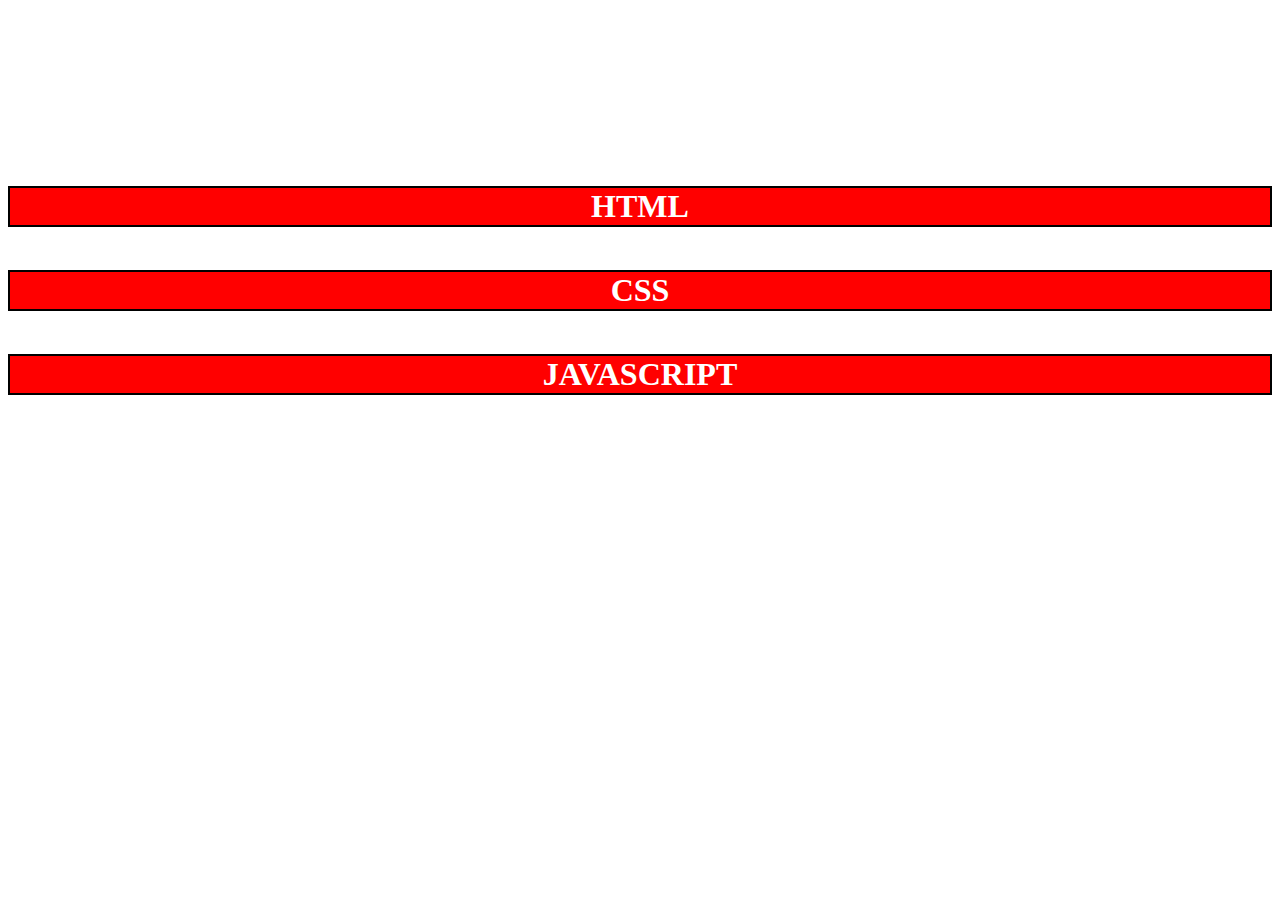
<file: index.html>
<!DOCTYPE html>
<html lang="en">
<head>
    <meta charset="UTF-8">
    <meta name="viewport" content="width=device-width, initial-scale=1.0">
    <title>CSS</title>
    <link rel = "stylesheet" href="./effects.css">
</head>
<body>
    <div>
        <h1>HTML</h1>
        <h1>CSS</h1>
        <h1>JAVASCRIPT</h1>
    </div>
</body>
</html>
</file>
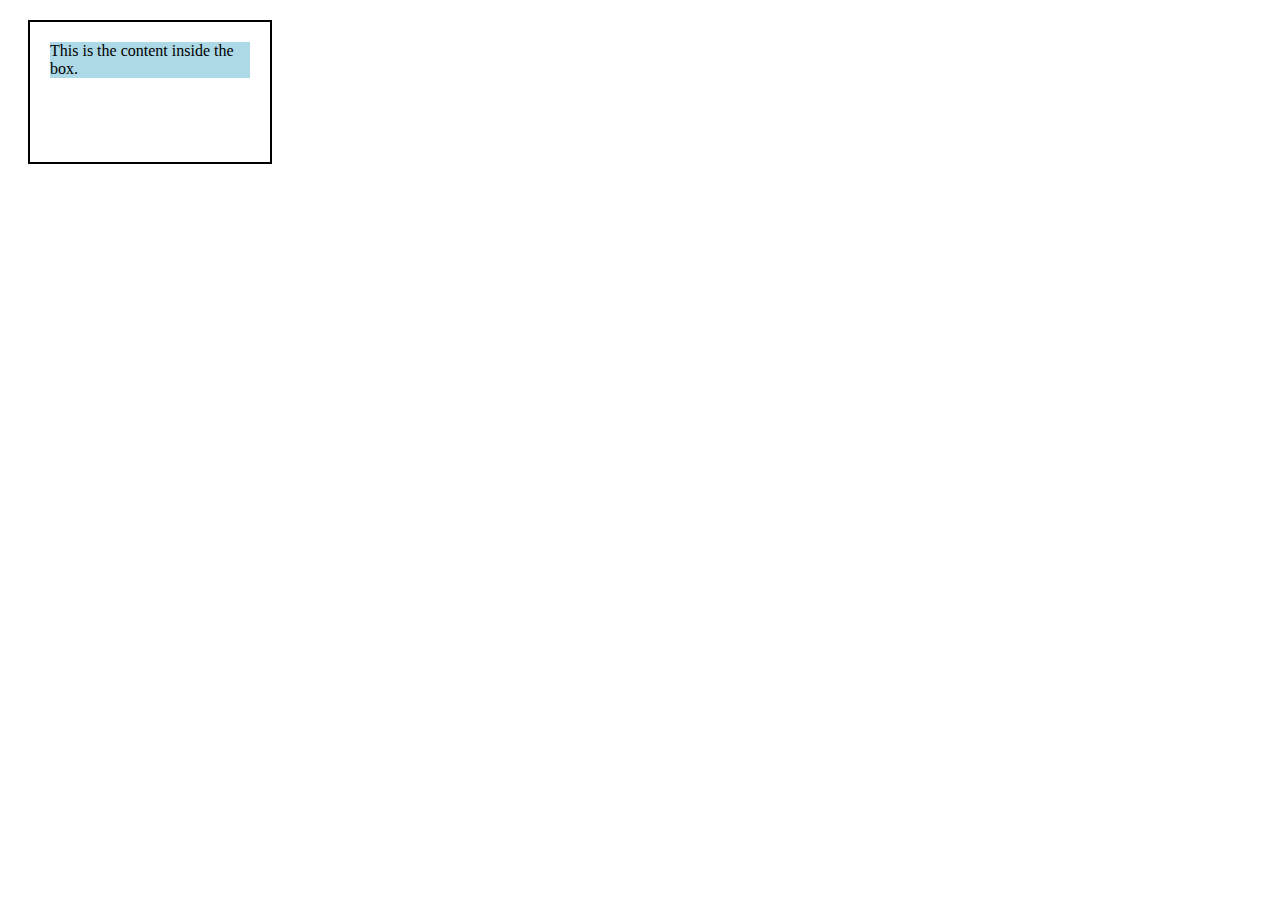
<file: box-model.html>
<!DOCTYPE html>
<html lang="en">
<head>
<meta charset="UTF-8">
<meta name="viewport" content="width=device-width, initial-scale=1.0">
<title>Box Model Example</title>
<style>
    .box {
        width: 200px;
        height: 100px;
        padding: 20px;
        border: 2px solid black;
        margin: 20px;
    }

    .content {
        background-color: lightblue;
    }
</style>
</head>
<body>
    <div class="box">
        <div class="content">
            This is the content inside the box.
        </div>
    </div>
</body>
</html>
</file>
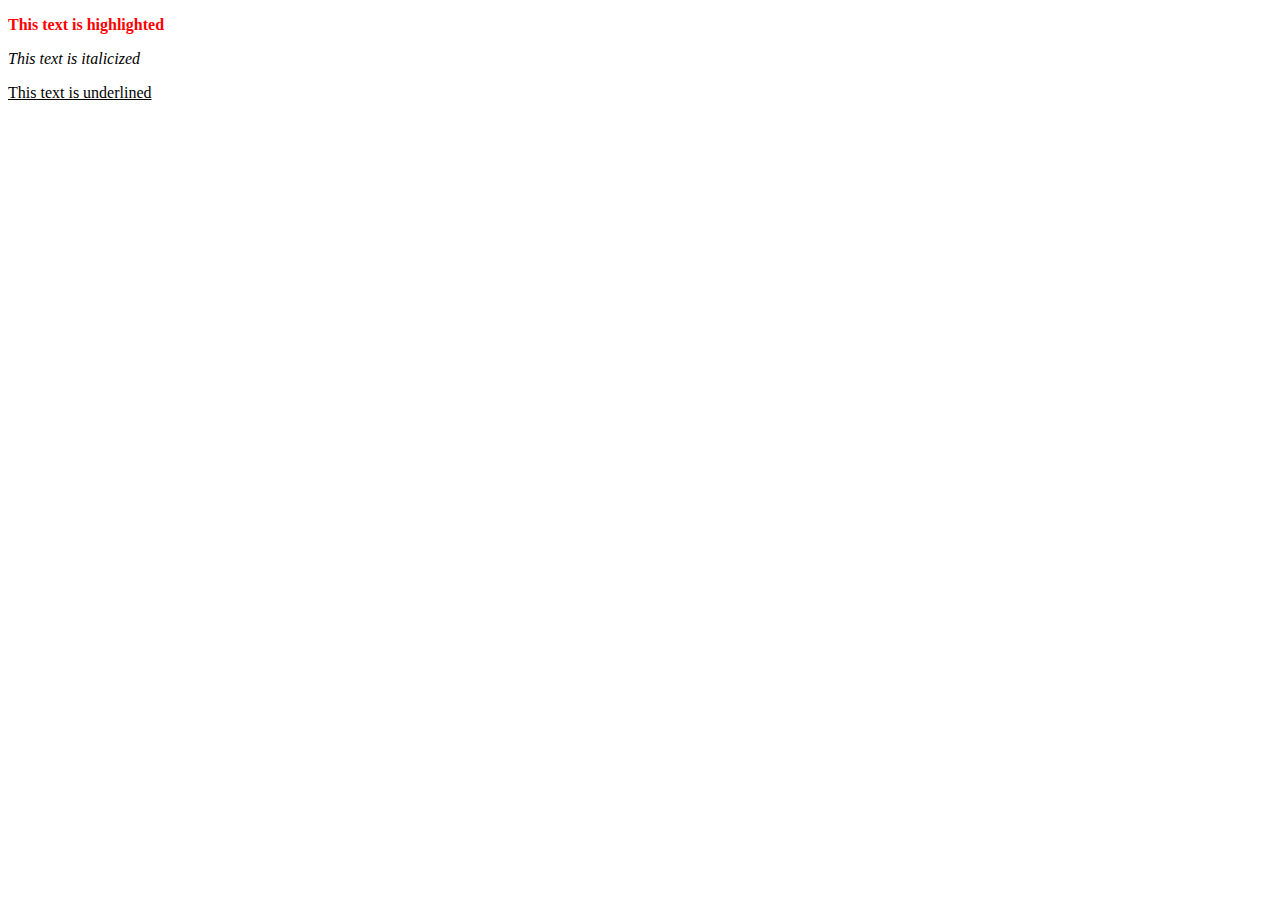
<file: class.html>
<!DOCTYPE html>
<html lang="en">
<head>
<meta charset="UTF-8">
<meta name="viewport" content="width=device-width, initial-scale=1.0">
<title>Class Selectors Example</title>
<style>
    /* Class Selector are represented with ( . )  */
    .highlight {
        color: red;
        font-weight: bold;
    }
    .italic {
        font-style: italic;
    }
    .underline {
        text-decoration: underline;
    }
</style>
</head>
<body>
    <p class="highlight">This text is highlighted</p>
    <p class="italic">This text is italicized</p>
    <p class="underline">This text is underlined</p>
</body>
</html>
</file>
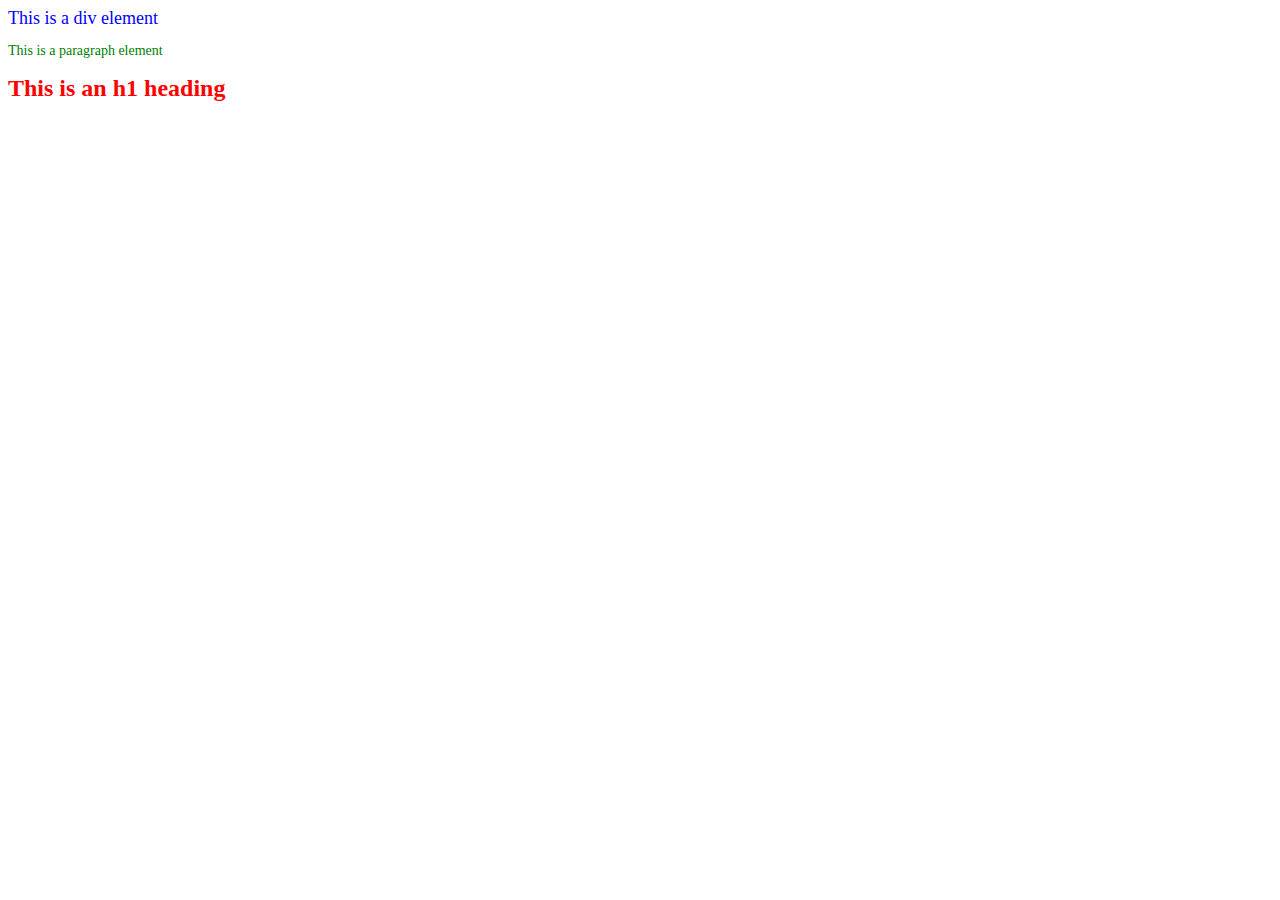
<file: elements.html>
<!DOCTYPE html>
<html lang="en">
<head>
<meta charset="UTF-8">
<meta name="viewport" content="width=device-width, initial-scale=1.0">
<title>Element Selectors Example</title>
<style>
    /* Element Selector */
    div {
        color: blue;
        font-size: 18px;
    }

    p {
        color: green;
        font-size: 14px;
    }

    h1 {
        color: red;
        font-size: 24px;
    }
</style>
</head>
<body>
    <div>This is a div element</div>
    <p>This is a paragraph element</p>
    <h1>This is an h1 heading</h1>
</body>
</html>
</file>
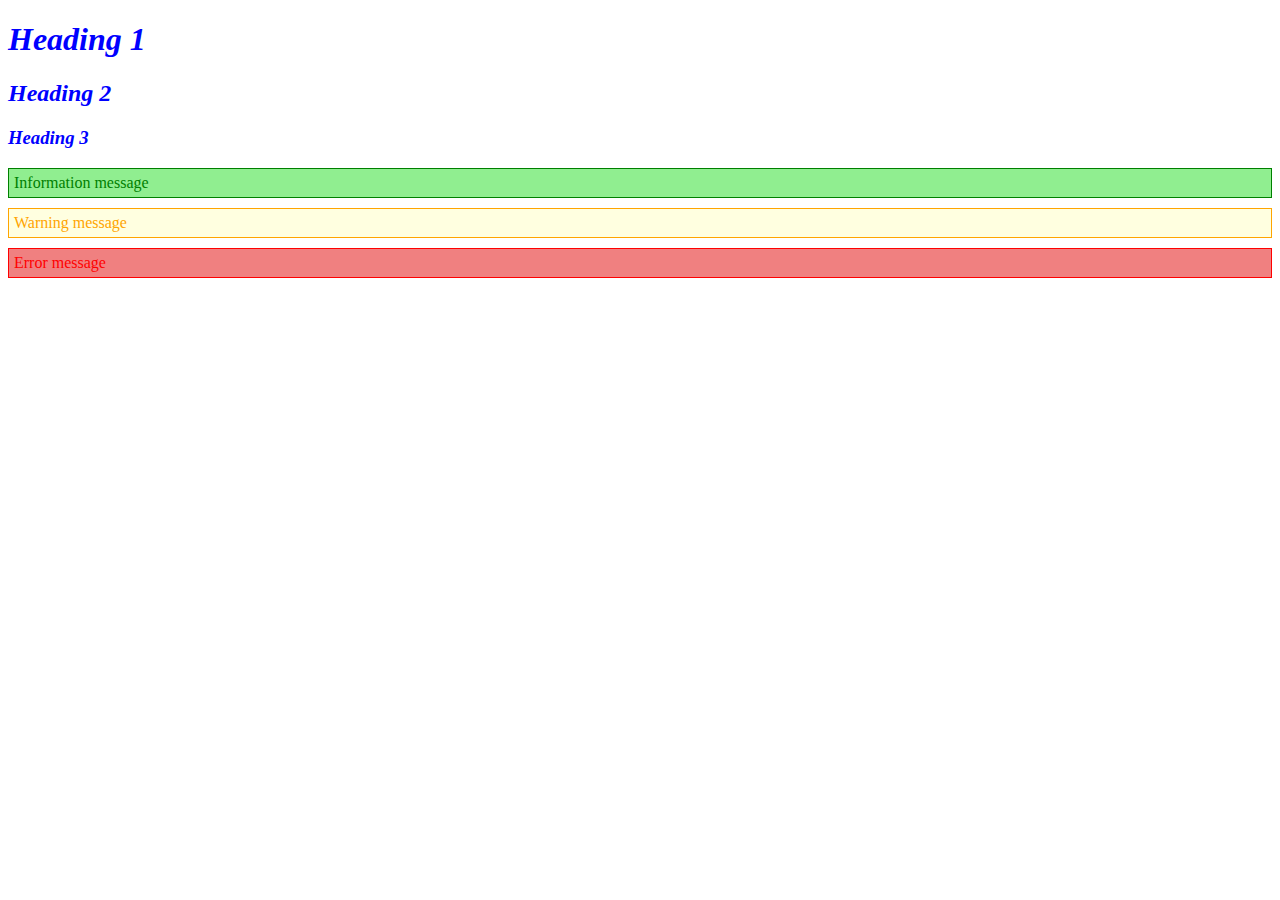
<file: grouping.html>
<!DOCTYPE html>
<html lang="en">
<head>
<meta charset="UTF-8">
<meta name="viewport" content="width=device-width, initial-scale=1.0">
<title>Grouping Selectors Example</title>
<style>
    /* Grouping Selectors */
    h1, h2, h3 {
        color: blue;
        font-style: italic;
    }
    .info, .warning, .error {
        border: 1px solid;
        padding: 5px;
        margin-bottom: 10px;
    }
    /* Specific styles for individual selectors */
    .info {
        color: green;
        background-color: lightgreen;
    }
    .warning {
        color: orange;
        background-color: lightyellow;
    }
    .error {
        color: red;
        background-color: lightcoral;
    }
</style>
</head>
<body>
    <h1>Heading 1</h1>
    <h2>Heading 2</h2>
    <h3>Heading 3</h3>
    <div class="info">Information message</div>
    <div class="warning">Warning message</div>
    <div class="error">Error message</div>
</body>
</html>
</file>
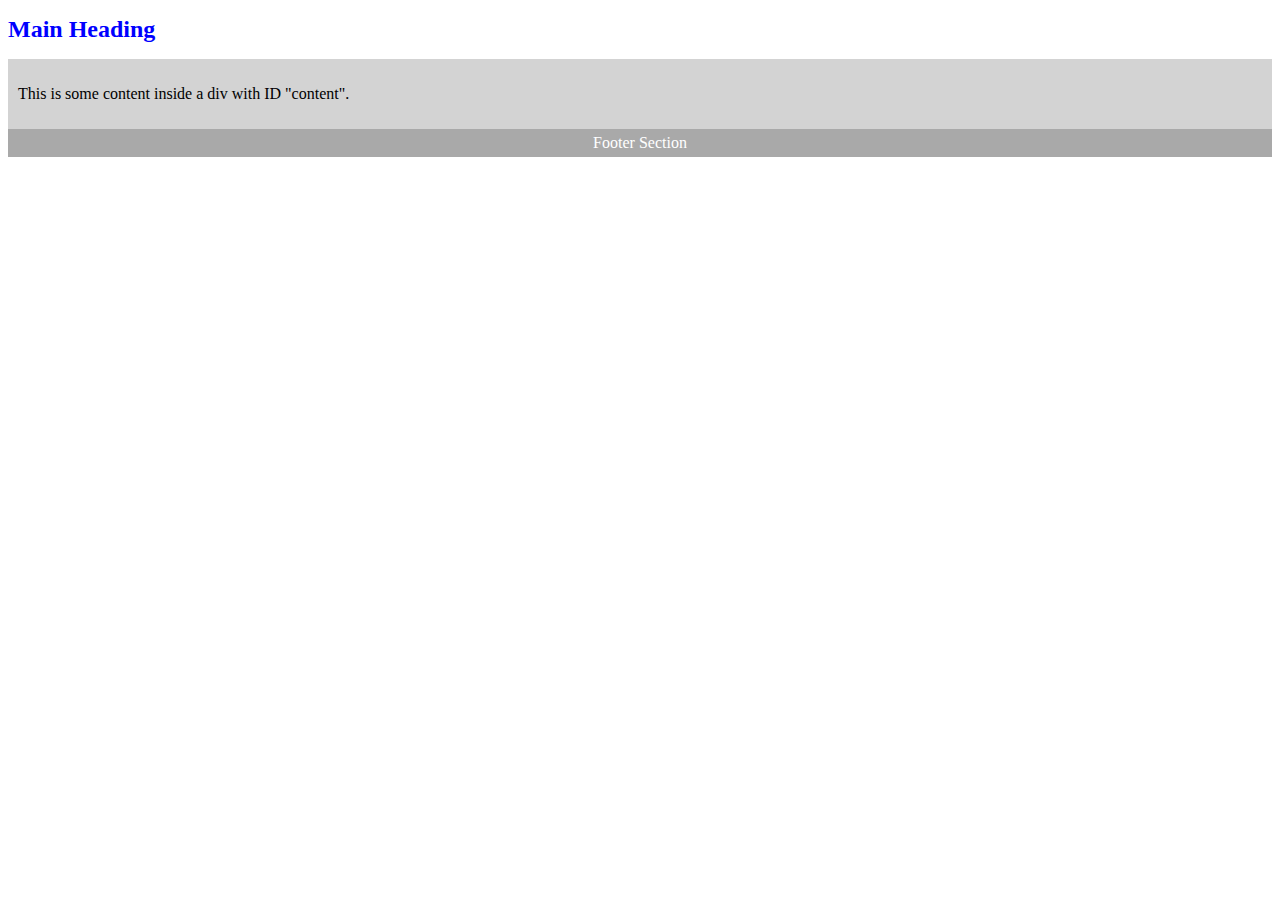
<file: id.html>
<!DOCTYPE html>
<html lang="en">
<head>
<meta charset="UTF-8">
<meta name="viewport" content="width=device-width, initial-scale=1.0">
<title>ID Selectors Example</title>
<style>
    /* ID Selector, these selectors are represented with # and id’s are unique In CSS */
    #mainHeading {
        color: blue;
        font-size: 24px;
    }
    #content {
        background-color: lightgray;
        padding: 10px;
    }
    #footer {
        background-color: darkgray;
        color: white;
        text-align: center;
        padding: 5px;
    }
</style>
</head>
<body>
    <h1 id="mainHeading">Main Heading</h1>
    <div id="content">
        <p>This is some content inside a div with ID "content".</p>
    </div>
    <div id="footer">
        Footer Section
    </div>
</body>
</html>
</file>
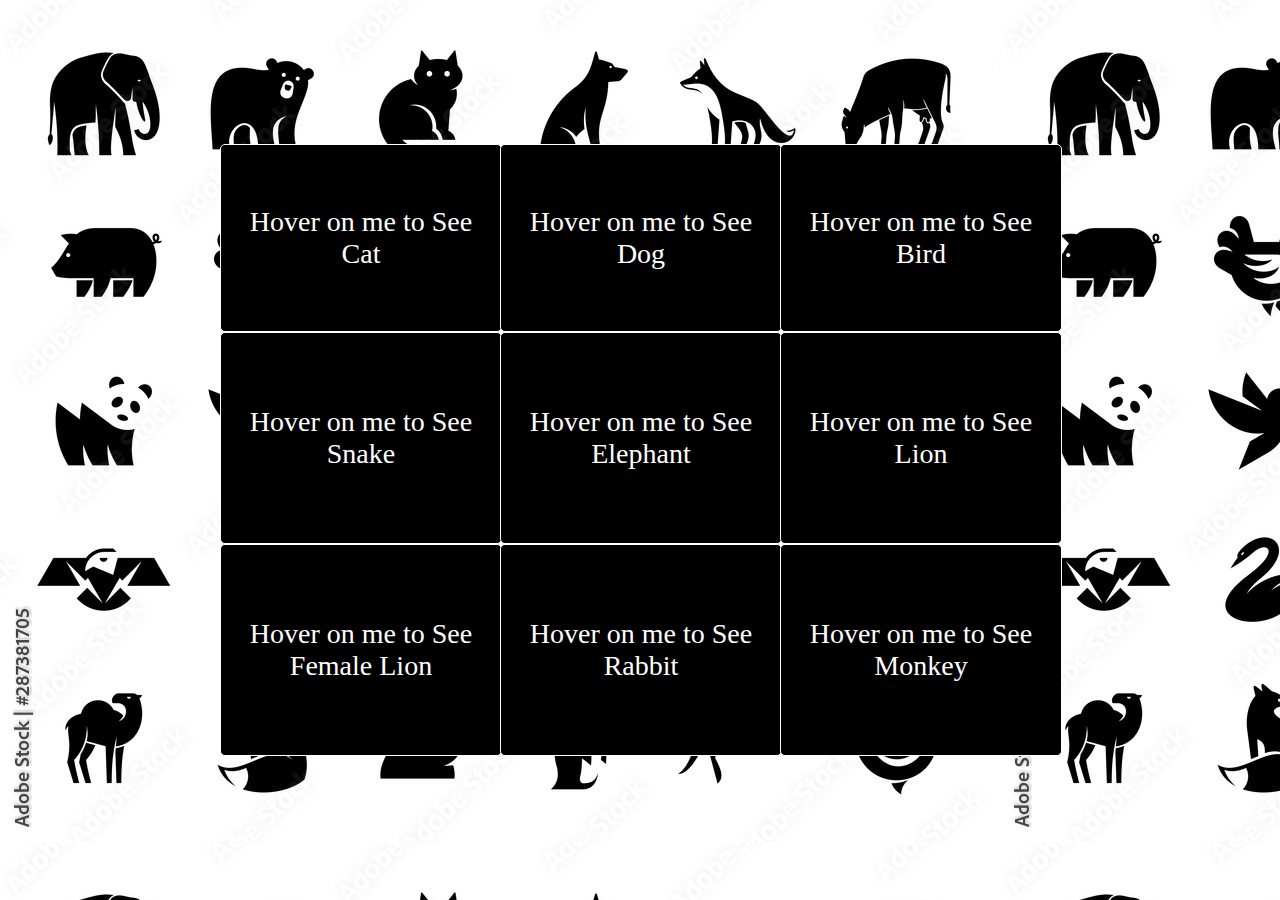
<file: index1.html>
<!DOCTYPE html>
<html>

<head>
    <title>Chaitanya Task</title>
    <style>
        html {
            box-sizing: border-box;
        }
        body
        {
            margin: 0;
            display: flex;
            justify-content: center;
            height: 100vh;
            align-items: center;
            background-image: url('Background.jpg');
            background-attachment: scroll;
        }
        .grid-container {
            display: grid;
            grid-template-columns: 280px 280px 280px;
        }
        article
        {
            border: 1px solid white;
            border-radius: 5px;
        }
        .article-1
        {
            width: 280px;
            display: flex;
            position: relative;
            justify-content: center;
            align-items: center;
            background-color: #000000;
        }
        .article-1 > p {
            position: absolute;
            color: white;
            font-size: 28px;
            margin: 10px;
            text-align: center;
            transition: opacity 0.3s ease;
        }
        .article-1 > img {
            width: 100%;
            height: 100%;
            visibility: hidden;
            opacity: 0;
            transition: opacity 2s ease;
        }
        .article-1:hover > img {
            visibility: visible;
            opacity: 1;
        }
        .article-1:hover > p {
            opacity: 0;
        }
    </style>
</head>

<body>
    <section class="grid-container">
        <article class="article-1">
            <p>Hover on me to See Cat</p>
            <img src="./Cat.jpg">
        </article>
        <article class="article-1">
            <p>Hover on me to See Dog</p>
            <img src="./Dog.jpg">
        </article>
        <article class="article-1">
            <p>Hover on me to See Bird</p>
            <img src="./indigo-bunting.jpg">
        </article>
        <article class="article-1">
            <p>Hover on me to See Snake</p>
            <img src="./Snake.jpg">
        </article>
        <article class="article-1">
            <p>Hover on me to See Elephant</p>
            <img src="./Elephant.jpeg">
        </article>
        <article class="article-1">
            <p>Hover on me to See Lion</p>
            <img src="./Lion.jpg">
        </article>
        <article class="article-1">
            <p>Hover on me to See Female Lion</p>
            <img src="./Female Lion.jpg">
        </article>
        <article class="article-1">
            <p>Hover on me to See Rabbit</p>
            <img src="./rabbit.jpg">
        </article>
        <article class="article-1">
            <p>Hover on me to See Monkey</p>
            <img src="./monkey.jpg">
        </article>
    </section>
</body>
</html>
</file>
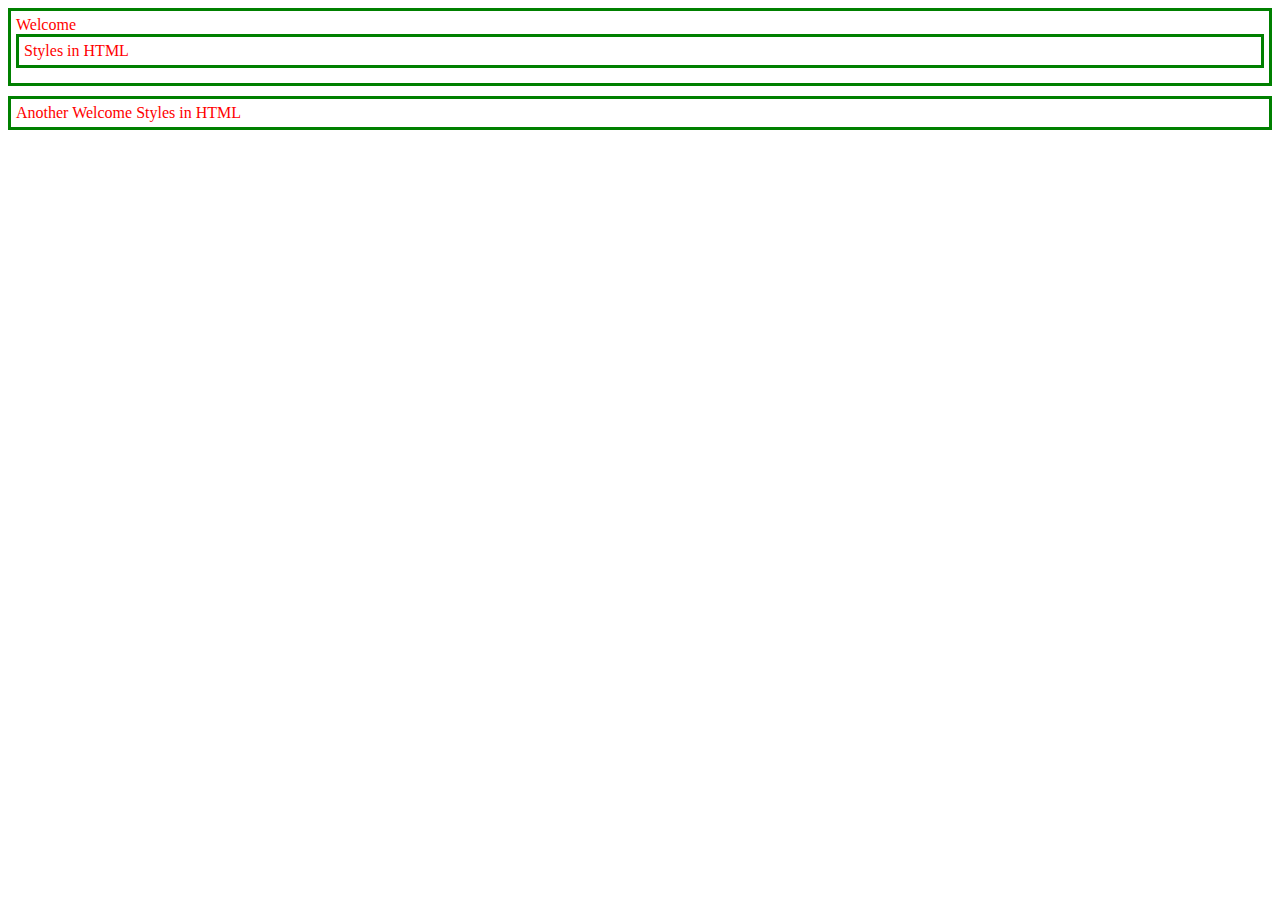
<file: inherit.html>
<!DOCTYPE html>
<html>
<head>
    <title>Selectors</title>
    <style>
        div {
            border: 3px solid green; /* Parent Tag */
            padding: 5px;
            color: red;
            margin-bottom: 10px;
        }
        p {
            all: inherit; /* Sub or Child Tag */
        }
        .d1
        {
            border: 3px solid green; /* Parent Tag */
            padding: 5px;
            color: red;
        }
        .p1
        {
            all : unset;
        }
    </style>
</head>
<body>
    <div>
        Welcome
        <p>Styles in HTML</p>
    </div>
    <div class="d1">
        Another Welcome
        <p class="p1">Styles in HTML</p>
    </div>
</body>
</html>
</file>
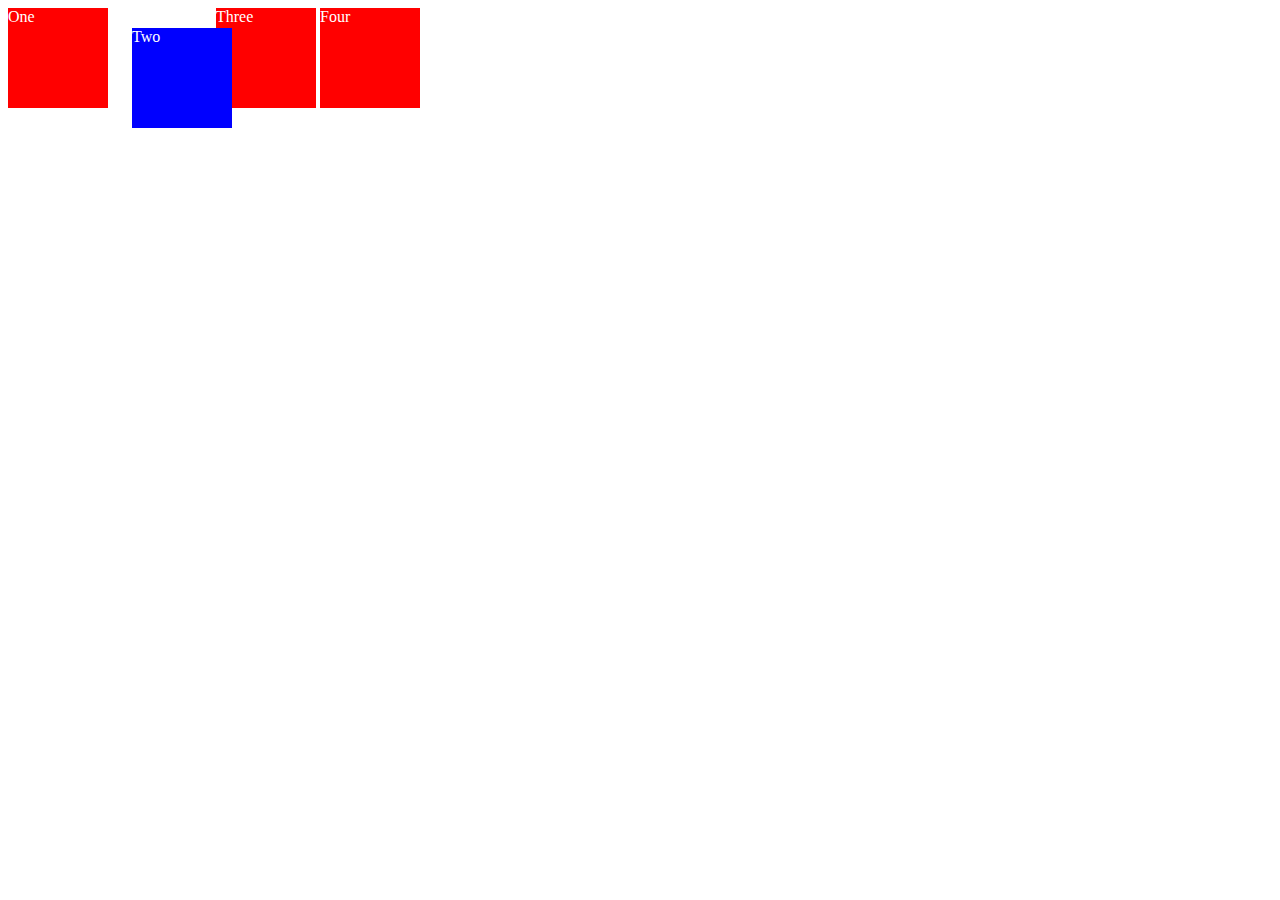
<file: positions1.html>
<html lang="en">
<head>
    <meta charset="UTF-8">
    <meta name="viewport" content="width=device-width, initial-scale=1.0">
    <title>Document</title>
    <style>
        .box {
            display: inline-block;
            width: 100px;
            height: 100px;
            background: red;
            color: white;
        }
        #two {
            position: relative;
            top: 20px;
            left: 20px;
            background: blue;
        }
    </style>
</head>
<body>
    <div class="box" id="one">One</div>
    <div class="box" id="two">Two</div>
    <div class="box" id="three">Three</div>
    <div class="box" id="four">Four</div>
</body>
</html>
</file>
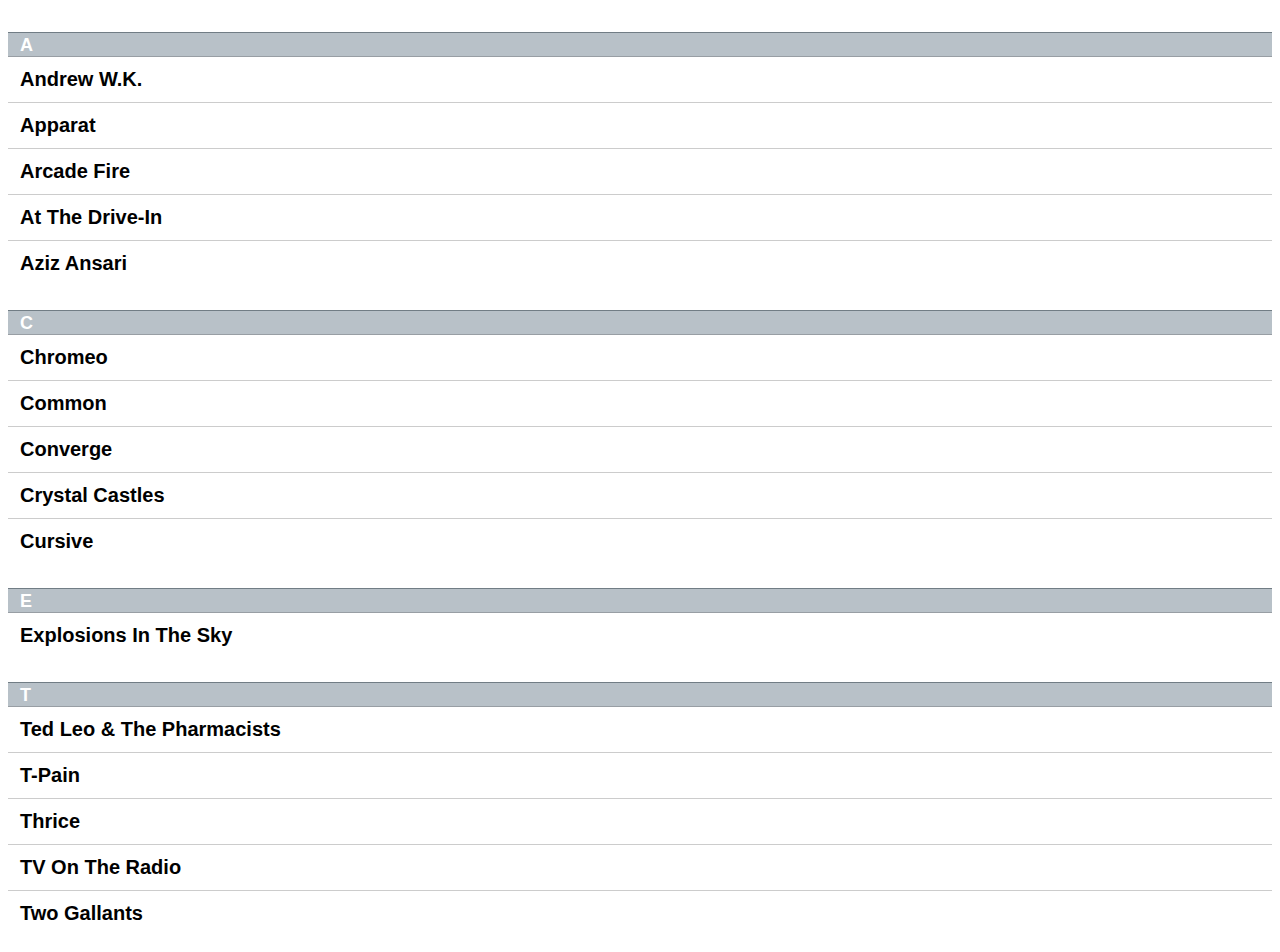
<file: positions2.html>
<html lang="en">

<head>
    <meta charset="UTF-8">
    <meta name="viewport" content="width=device-width, initial-scale=1.0">
    <title>Document</title>
    <style>
        * {
            box-sizing: border-box;
        }
        dl>div {
            background: #fff;
            padding: 24px 0 0 0;
        }
        dt {
            background: #b8c1c8;
            border-bottom: 1px solid #989ea4;
            border-top: 1px solid #717d85;
            color: #fff;
            font:
                bold 18px/21px Helvetica,
                Arial,
                sans-serif;
            margin: 0;
            padding: 2px 0 0 12px;
            position: -webkit-sticky;
            position: sticky;
            top: -1px;
        }
        dd {
            font:
                bold 20px/45px Helvetica,
                Arial,
                sans-serif;
            margin: 0;
            padding: 0 0 0 12px;
            white-space: nowrap;
        }
        dd+dd {
            border-top: 1px solid #ccc;
        }
    </style>
</head>
<body>
    <dl>
        <div>
            <dt>A</dt>
            <dd>Andrew W.K.</dd>
            <dd>Apparat</dd>
            <dd>Arcade Fire</dd>
            <dd>At The Drive-In</dd>
            <dd>Aziz Ansari</dd>
        </div>
        <div>
            <dt>C</dt>
            <dd>Chromeo</dd>
            <dd>Common</dd>
            <dd>Converge</dd>
            <dd>Crystal Castles</dd>
            <dd>Cursive</dd>
        </div>
        <div>
            <dt>E</dt>
            <dd>Explosions In The Sky</dd>
        </div>
        <div>
            <dt>T</dt>
            <dd>Ted Leo &amp; The Pharmacists</dd>
            <dd>T-Pain</dd>
            <dd>Thrice</dd>
            <dd>TV On The Radio</dd>
            <dd>Two Gallants</dd>
        </div>
    </dl>
</body>
</html>
</file>
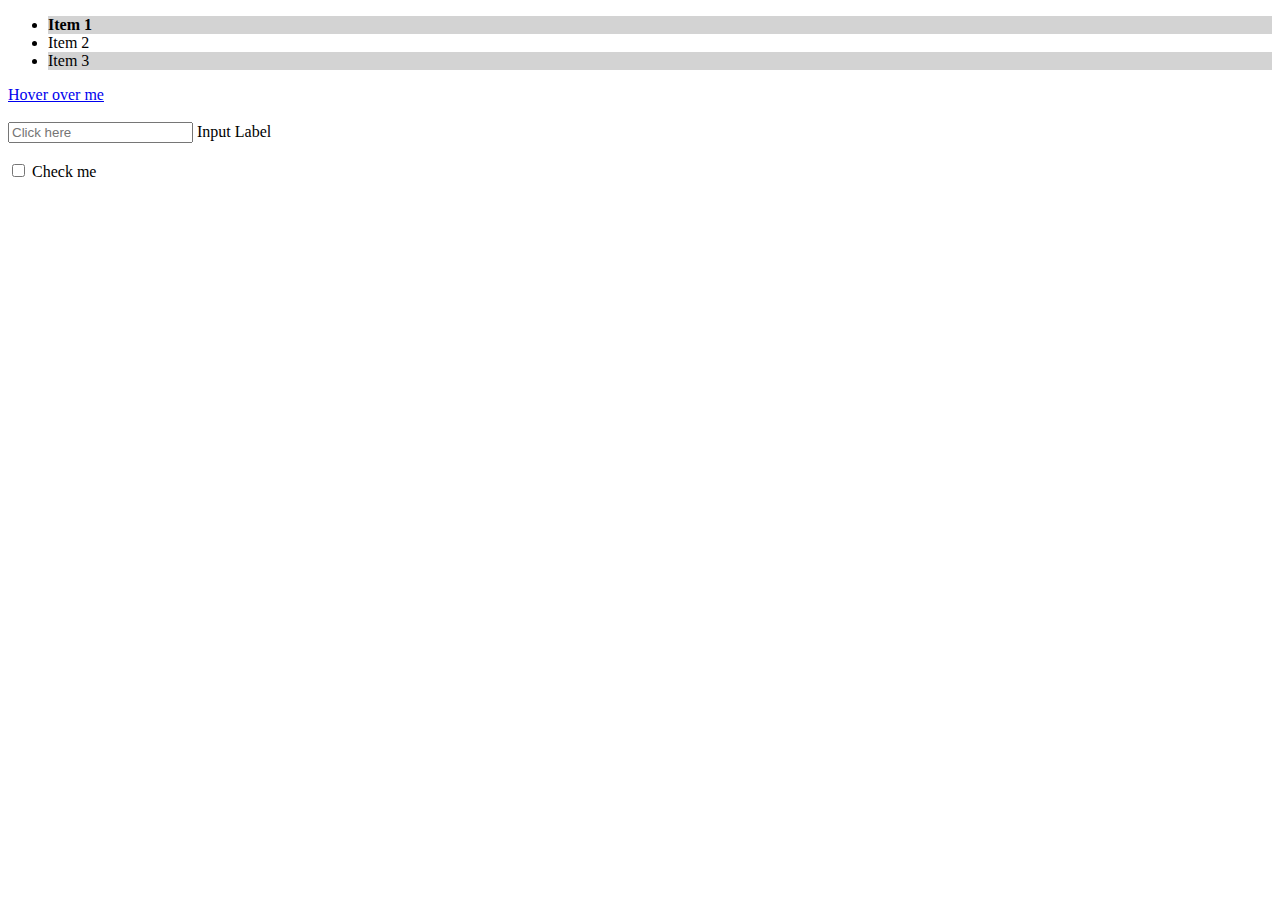
<file: pseduo.html>
<!DOCTYPE html>
<html lang="en">
<head>
<meta charset="UTF-8">
<meta name="viewport" content="width=device-width, initial-scale=1.0">
<title>Pseudo Selectors Example</title>
<style>
    /* Pseudo-selectors */
    a:hover {
        color: red;
        text-decoration: underline;
    }

    input:focus {
        border: 2px solid blue;
    }

    li:first-child {
        font-weight: bold;
    }

    li:nth-child(odd) {
        background-color: lightgray;
    }

    input:checked + label {
        color: green;
    }
</style>
</head>
<body>
    <!-- Pseudo-selector Examples -->
    <ul>
        <li>Item 1</li>
        <li>Item 2</li>
        <li>Item 3</li>
    </ul>

    <a href="#">Hover over me</a>

    <br><br>

    <input type="text" placeholder="Click here">
    <label>Input Label</label>

    <br><br>

    <input type="checkbox" id="checkbox">
    <label for="checkbox">Check me</label>
</body>
</html>
</file>
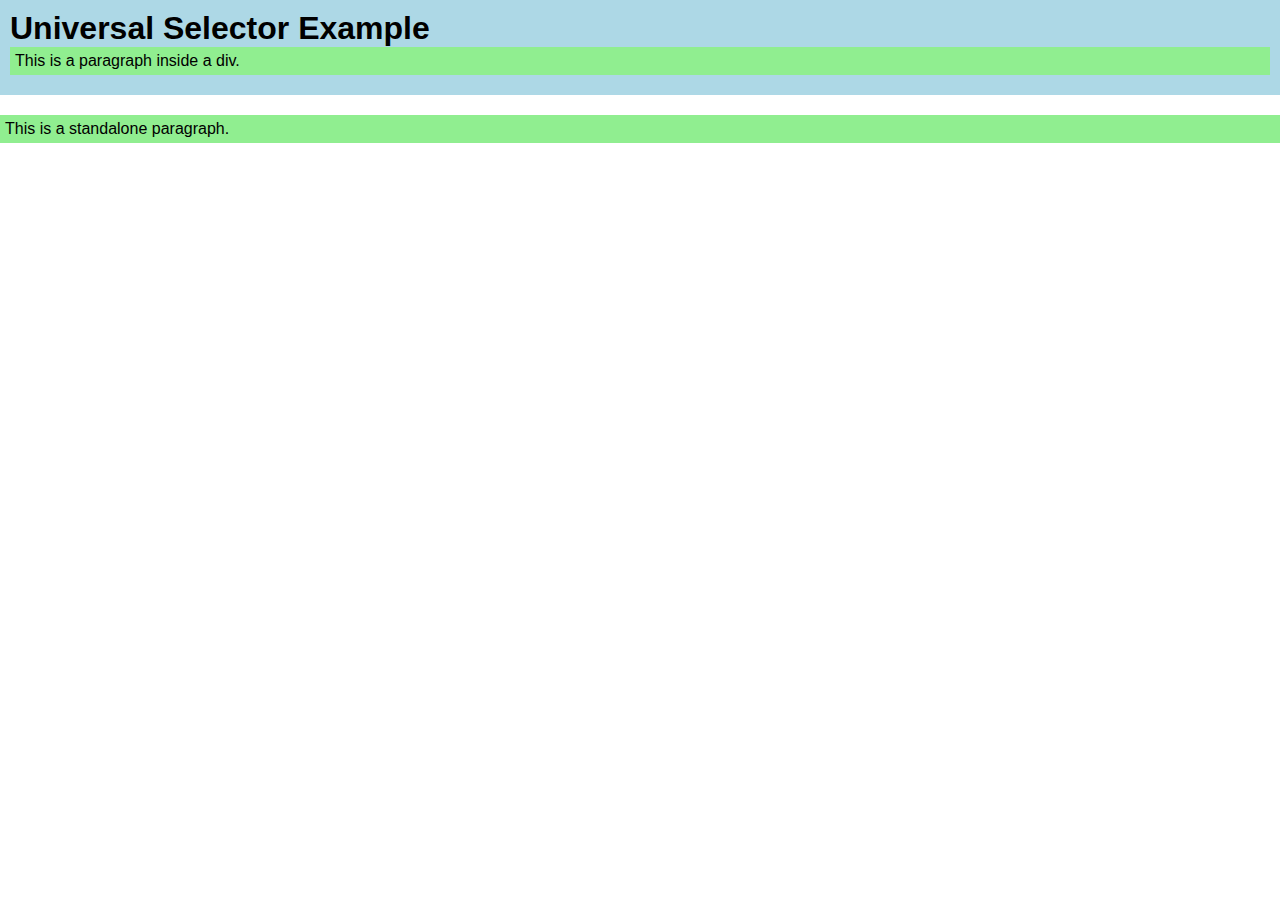
<file: universal.html>
<!DOCTYPE html>
<html lang="en">
<head>
<meta charset="UTF-8">
<meta name="viewport" content="width=device-width, initial-scale=1.0">
<title>Universal Selector Example</title>
<style>
    /* Universal Selector */
    * {
        margin: 0;
        padding: 0;
        box-sizing: border-box;
    }
    body {
        font-family: Arial, sans-serif;
    }
    /* Specific Element Styling */
    div {
        background-color: lightblue;
        padding: 10px;
        margin-bottom: 20px;
    }

    p {
        background-color: lightgreen;
        padding: 5px;
        margin-bottom: 10px;
    }
</style>
</head>
<body>
    <div>
        <h1>Universal Selector Example</h1>
        <p>This is a paragraph inside a div.</p>
    </div>
    <p>This is a standalone paragraph.</p>
</body>
</html>
</file>
<file: effects.css>
body{
    background-image: url("https://img.freepik.com/free-photo/painting-mountain-lake-with-mountain-background_188544-9126.jpg");
}
div{
    display: grid;
    justify-content: middle;
    margin-top: 13%;
}
h1{
    background-color: red;
    color : white;
    text-align: center;
    border: 2px solid black;
    box-shadow: 2px 2px 3px white;
}
</file>
